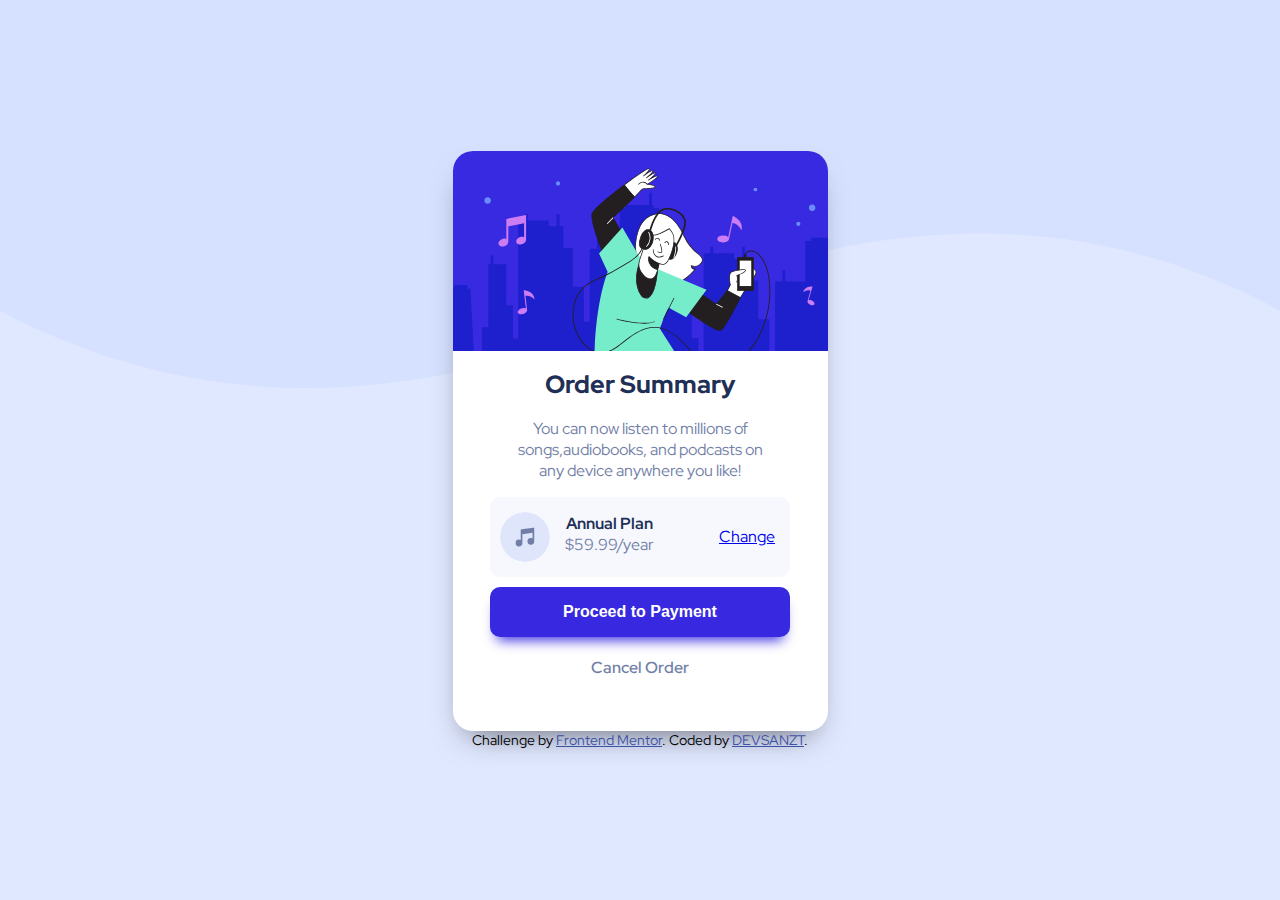
<file: index.html>
<!DOCTYPE html>
<html lang="en">
<head>
  <meta charset="UTF-8">
  <meta name="viewport" content="width=device-width, initial-scale=1.0"> <!-- displays site properly based on user's device -->
  <link rel="stylesheet" href="style.css">
  <link rel="icon" type="image/png" sizes="32x32" href="./images/favicon-32x32.png">
  <link rel="preconnect" href="https://fonts.googleapis.com">
  <link rel="preconnect" href="https://fonts.gstatic.com" crossorigin>
  <link href="https://fonts.googleapis.com/css2?family=Red+Hat+Display:wght@500;700;900&display=swap" rel="stylesheet"> 
  <title>Frontend Mentor | Order summary card</title>

</head>
<body>
<main>
  <div class="container">
    <div class="img-music">
    </div>
    <h1>Order Summary</h1>
    <p>
      You can now listen to millions of <br>
      songs,audiobooks, and podcasts on <br>
      any device anywhere you like!
    </p>
    <div class="price">
      <div id="icon"></div>
      <p> <b>Annual Plan</b><br>
         $59.99/year 
      </p>
      <div id="change">
        <a href="#" alt="change">Change</a>
      </div>
    </div>


    <input type="button" value="Proceed to Payment">
    <span>
      <a href="">Cancel Order</a>
    </span>
  </div>
</main>
  
  <footer class="attribution">
    Challenge by <a href="https://www.frontendmentor.io?ref=challenge" target="_blank">Frontend Mentor</a>. 
    Coded by <a href="#">DEVSANZT</a>.
  </footer>
</body>
</html>
</file>
<file: style.css>
body{
    display: flex;
    flex-direction: column;
    justify-content: center;
    align-items: center;
    min-height: 100vh;
    margin: 0;
    font-size: 16px;
    font-family: 'Red Hat Display', sans-serif;
    background-image: url(images/pattern-background-desktop.svg);
    background-repeat: no-repeat;
    background-color:  hsl(225, 100%, 94%);
    background-size: contain;
}



.attribution { font-size: 14px; text-align: center;}
.attribution a { color: hsl(228, 45%, 44%); }

.container{
    display: block;
    margin: 0 auto;
    width: 375px;
    height: 580px;
    background-color: white;
    border-radius: 20px;
    overflow: hidden;
    text-align: center;
    box-shadow: -1px 16px 33px -16px rgba(0,0,0,0.61);
    -webkit-box-shadow: -1px 16px 33px -16px rgba(0,0,0,0.61);
    -moz-box-shadow: -1px 16px 33px -16px rgba(0,0,0,0.61);
}
.container h1{
    font-size: 25px;
    font-weight: 800;
    color: rgb(31, 47, 86)
}
.container h3{
    font-size: 16px;
    font-family: 'Red Hat Display';
}

.container p{
    font-size: 16px;
    color: hsl(224, 23%, 55%);
}

.img-music{
    width: 375px;
    height: 200px;
    background-image: url(images/illustration-hero.svg);
    background-size: cover;
}

.price{
    display: flex;
    flex-direction: row;
    justify-content: center;
    align-content: center;
    width: 300px;
    height: 5rem;
    border-radius: 10px;
    margin:  auto;
    background-color: hsl(225, 67%, 98%);
}

.price p b{
    color: rgb(31, 47, 86)
}


.price p{
    margin-right: 50px;
}

#icon{
    width: 50px;
    height: 50px;
    border-radius: 100%;
    background-image: url(images/icon-music.svg);
    background-image: no-repeat;
    background-size: cover;
    margin: auto;
    margin-left: 10px;
}


#change {
    font-size: 16px;
    margin: auto;
    text-align: center;
}

a:active{
    color: #3829E0;
}



input{
    margin-top: 10px;
    background-color: hsl(245, 75%, 52%);
    border: none;
    border-radius: 10px;
    color: white;
    font-size: 16px;
    font-weight: 600;
    width: 300px;
    height: 50px;
    -webkit-box-shadow: 0px 10px 13px -7px #3829E0, 5px 5px 15px 5px rgba(56,41,224,0); 
    box-shadow: 0px 10px 13px -7px #3829E0, 5px 5px 15px 5px rgba(56,41,224,0);
}

input:focus{
    color: #fff;
}



span{
    display: block;
    width: 100px;
    margin: auto;
    margin-top: 20px;
}

span a{
    text-decoration: none;
    font-weight: 600;
    color: hsl(224, 23%, 55%);
}
</file>
